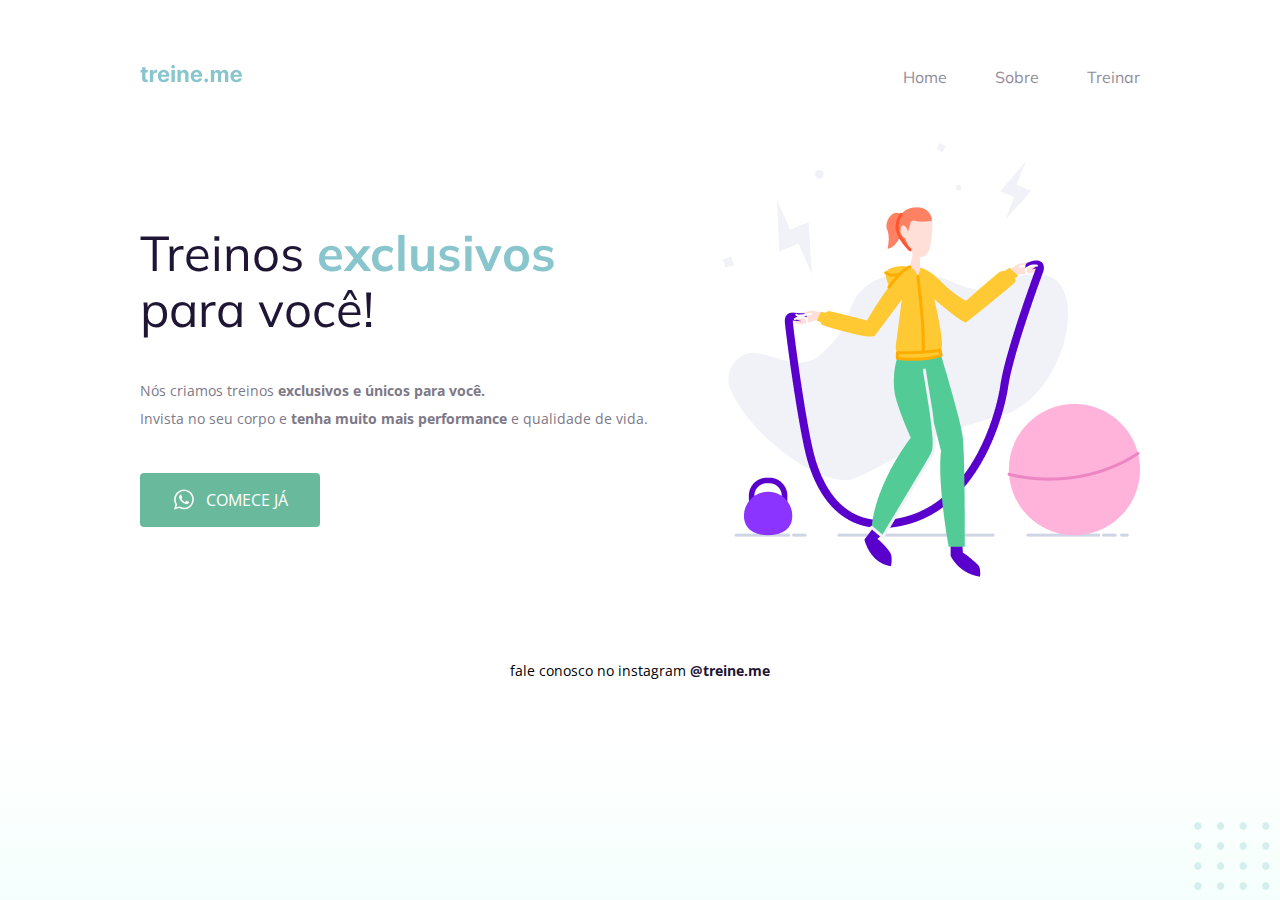
<file: Stage02_acessibilidade/index.html>
<!DOCTYPE html>
<html lang="pt-br">
  <head>
    <link rel="preconnect" href="https://fonts.googleapis.com">
    <link rel="preconnect" href="https://fonts.gstatic.com" crossorigin>

    <meta charset="UTF-8" />
    <meta name="viewport" content="width=device-width, initial-scale=1.0" />
    <title>Treine me</title>

    <link href="https://fonts.googleapis.com/css2?family=Mulish:wght@400;700&family=Open+Sans:wght@400;700&display=swap" rel="stylesheet">

    <link rel="stylesheet" href="style.css">

  </head>
  <body>
    <div class="page">
        <nav>
          <a id="logo" href="#">
            <img src="images/logo.svg" alt="Treine.me" />
          </a>
          <ul>
            <li><a href="#">Home</a></li>
            <li><a href="#">Sobre</a></li>
            <li><a href="#">Treinar</a></li>
          </ul>
        </nav>
    
      <main>
          <section>
          <h1>Treinos <span>exclusivos</span> para você!</h1>

          <p>
            Nós criamos treinos <strong>exclusivos e únicos para você.</strong></br>
            Invista no seu corpo e <strong>tenha muito mais performance</strong> e qualidade de vida.
          </p>

          <button>
              <img src="images/whats.svg" alt="Ícone do whatsapp">
              Comece já
          </button>
          </section>
          <img src="images/img.png" alt="Desenho de uma mulher pulando corta numa academia.">
      </main>
      

        
      </div>
      <footer>
          fale conosco no instagram <a href="https://instagram.com/treineme" target="_blank">@treine.me</a>
      </footer>
    </div>

    <img id="balls" src="images/balls.svg" alt="Bolinhas decorativas verdes no canto inferior direito da página.">

  </body>
</html>
</file>
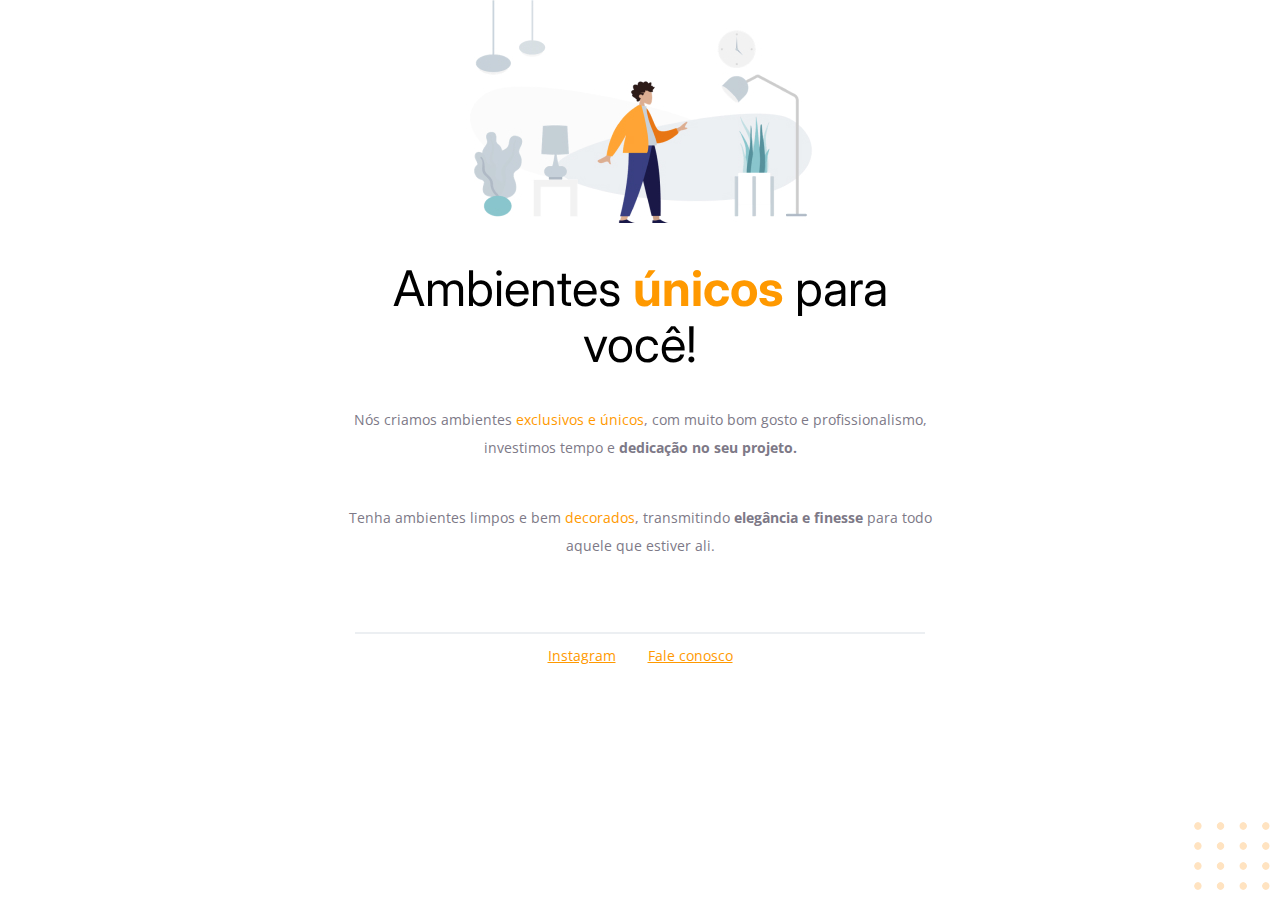
<file: Stage02_desafio/index.html>
<!-- Instrução que define o tipo do documento. -->
<!DOCTYPE html>
<html lang="pt-br">
  <!-- Tag <head> contém as instruções para a página -->
  <head>
    <link rel="preconnect" href="https://fonts.googleapis.com" />
    <link rel="preconnect" href="https://fonts.gstatic.com" crossorigin />
    <meta charset="UTF-8" />
    <meta name="viewport" content="width=device-width, initial-scale=1.0" />
    <title>Móveis customizados</title>

    <link
      href="https://fonts.googleapis.com/css2?family=Inter:wght@400;700&family=Open+Sans:wght@400;700&display=swap"
      rel="stylesheet"
    />

    <link rel="stylesheet" href="style.css" />
  </head>

  <!-- Tag <body> é o corpo do documento, onde tem as informações que serão mostradas. -->
  <body>
    <div id="hero">
      
      <img
      src="images/img1.jpg"
      alt="Desenho de uma pessoa vestindo uma camisa amarela em uma sala com Móveis"
      />
      <h1>Ambientes <span>únicos</span> para você!</h1>
      <p>
        Nós criamos ambientes <span>exclusivos e únicos</span>, com muito
        bom gosto e profissionalismo, investimos tempo e
        <strong>dedicação no seu projeto.</strong>

        <br />
        <br />
      </p>
      <p>
        Tenha ambientes limpos e bem <span>decorados</span>, transmitindo
        <strong>elegância e finesse</strong>
        para todo aquele que estiver ali.
      </p>
    </div>

    <div class="line"></div>
    <div id="footer">
      
      <a target="_blank" href="https://instagram.com/moveisparavoce"
        >Instagram</a
      >
      <a href="mailto:contato@moveisparavoce.com">Fale conosco</a>
    </div>

    

    <img
      id="balls"
      src="images/balls.svg"
      alt="Bolinhas alaranjadas no canto inferior direito da tela"
    />
  </body>
</html>
</file>
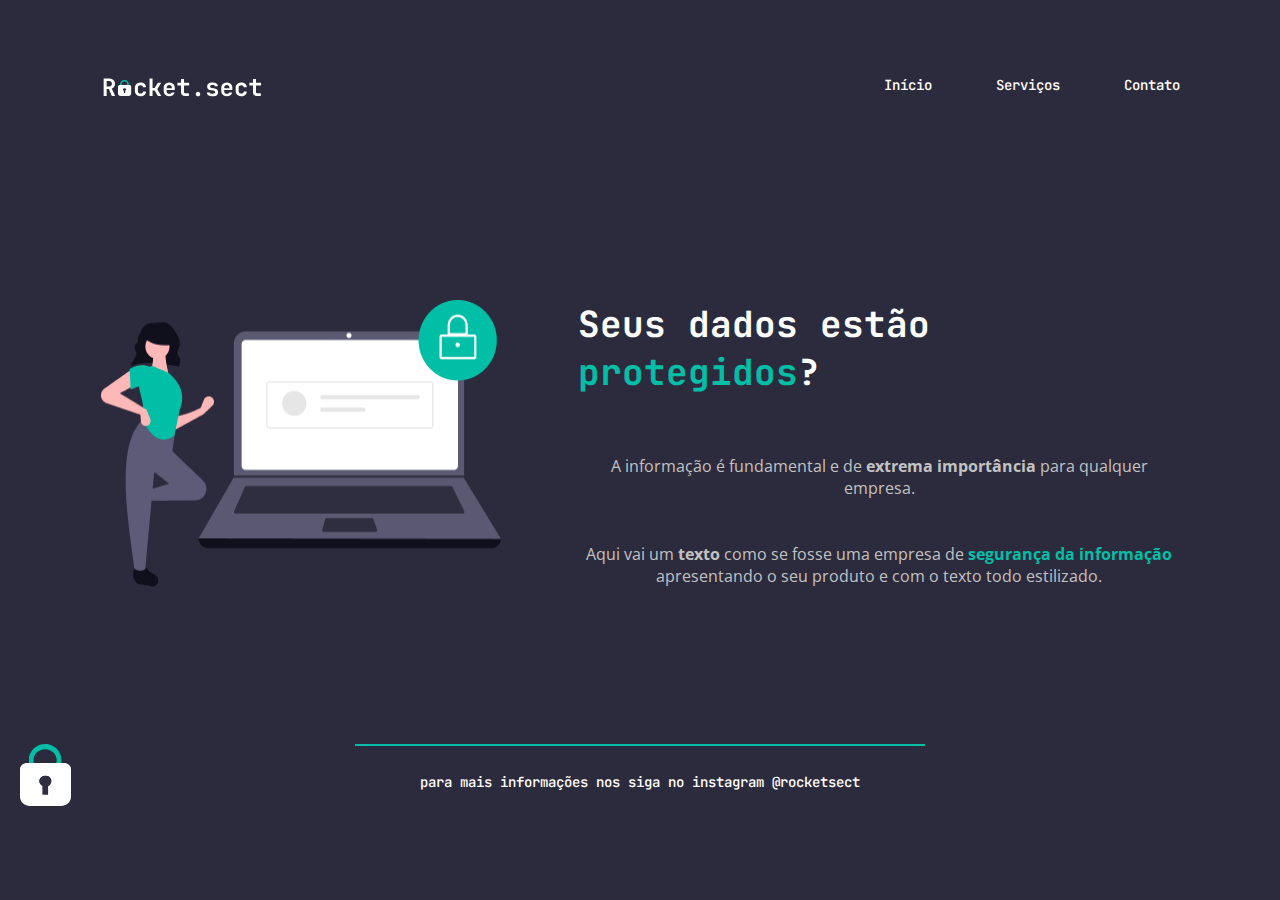
<file: Stage02_novolayout/index.html>
<!DOCTYPE html>
<html lang="pt-br">
<head>
  <link rel="preconnect" href="https://fonts.googleapis.com">
  <link rel="preconnect" href="https://fonts.gstatic.com" crossorigin>
  
  <meta charset="UTF-8">
  <meta http-equiv="X-UA-Compatible" content="IE=edge">
  <meta name="viewport" content="width=device-width, initial-scale=1.0">
  
  <title>Segurança de Dados</title>
  <link href="https://fonts.googleapis.com/css2?family=JetBrains+Mono:wght@500;700&family=Open+Sans&display=swap" rel="stylesheet">
  <link rel="stylesheet" type="text/css" href="style.css" media="screen" />
</head>
<body>
  <header>
    
    
    <img src="./images/logo.svg" alt="logo rocket.sect">    
    <nav>
      <ul>
        <li><a href="#">Início</li></a>
        <li><a href="#">Serviços</li></a>
        <li><a href="#">Contato</li></a>
      </ul>
    </nav>
  </header>
  <main>
    <img src="./images/img1.png" alt="notebook, cadeado e uma mulher em pé ao lado" id="main-img">
    <div class="main-text">
      <h1>Seus dados estão <span>protegidos</span>?</h1>
      <p>
        A informação é fundamental e de <strong>extrema importância</strong> para qualquer</br> empresa.</br></br></br>
        Aqui vai um <strong>texto</strong> como se fosse uma empresa de <span>segurança da informação</span></br>
         apresentando o seu produto e com o texto todo estilizado.
      </p>
    </div>
    
    
  </main>
  <footer>
    <img src="./images/padlock.svg" alt="cadeado logo" id="lockerlogo">
    <div id="footer-text">
      <div id="line"></div>
      
      <p>para mais informações nos siga no instagram <a href="https://www.instagram.com/rocketseat/" target="_blank">@rocketsect</a></p>
    </div>
    
  </footer>
 
</body>
</html>
</file>
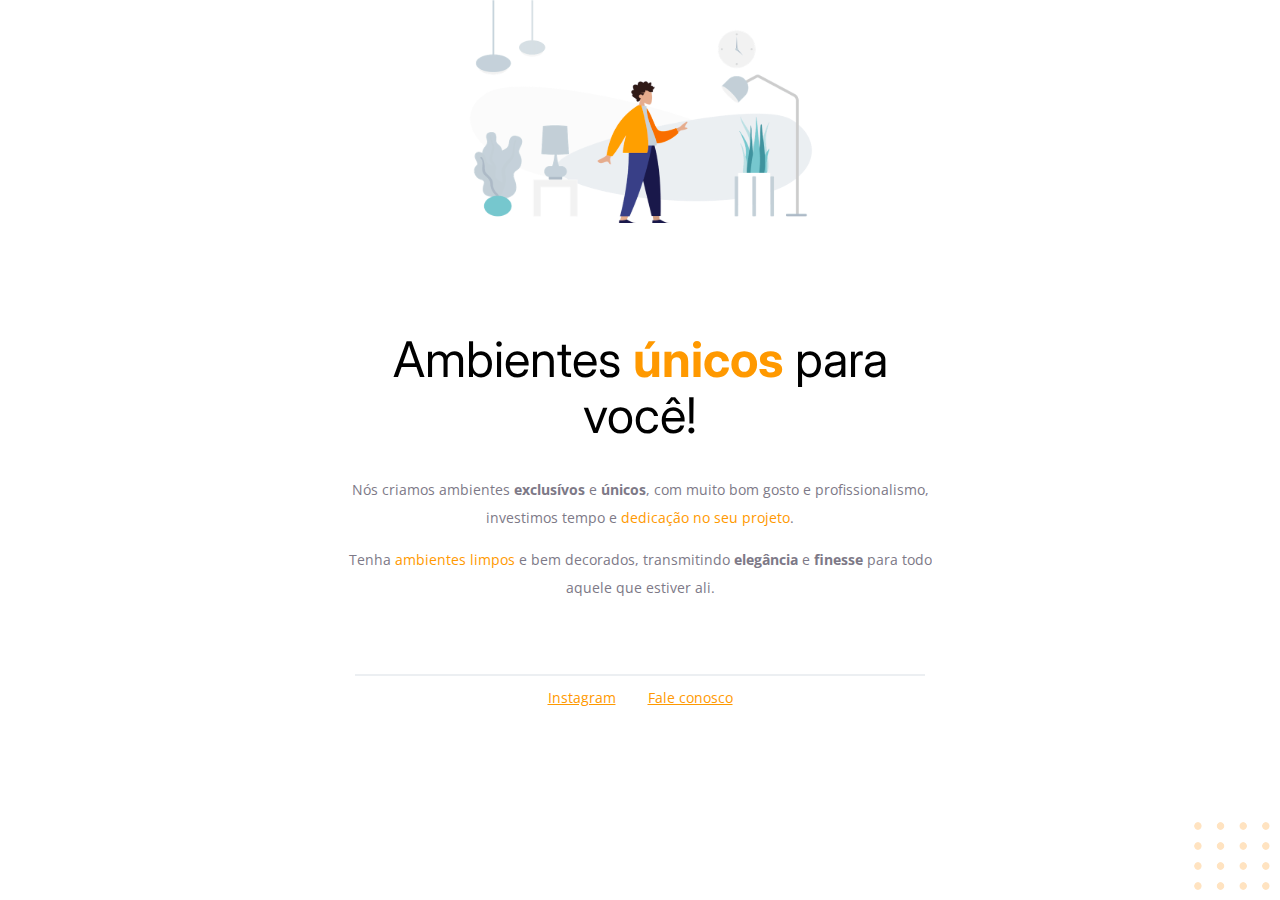
<file: Stage02_parte1/index.html>
<!DOCTYPE html>
<html lang="pt-br">
<head>
    <meta charset="UTF-8">
    <meta name="viewport" content="width=device-width, initial-scale=1.0">
    <title>Document</title>
    <link rel="preconnect" href="https://fonts.googleapis.com">
    <link rel="preconnect" href="https://fonts.gstatic.com" crossorigin>
    <link href="https://fonts.googleapis.com/css2?family=Beth+Ellen&family=Inter:wght@400;700&family=Open+Sans:wght@400;700&display=swap" rel="stylesheet">
    <link rel="stylesheet" href="index.css">

</head>
<body>
    <div id="header">
        <img src="./img/image 1.svg" alt="Imagem Principal"/>
    
        <h1>Ambientes <span>únicos</span> para você!</h1>
        <p>Nós criamos ambientes <strong>exclusívos</strong> e <strong>únicos</strong>,
         com muito bom gosto e profissionalismo, 
         <br/>investimos tempo e <span>dedicação no seu projeto</span>. 
    </p>
    <p>Tenha <span>ambientes limpos</span> e bem decorados, 
        transmitindo <strong>elegância</strong> e <strong>finesse</strong>
        para todo <br/>aquele que estiver ali.
    </p>
    </div>
    
    <div id="footer">
        <div id="line"></div>
        <a target="_blank"id="insta" href="https://www.instagram.com/gabriell.hott/">Instagram</a>
        <a id="contato" href="mailto:gabriell.h97@hotmail.com">Fale conosco</a>
        
    </div>
    <img id="bolas" src="./img/balls-decoration.svg" alt="Decoração de Bolas">
    
</body>
</html>
</file>
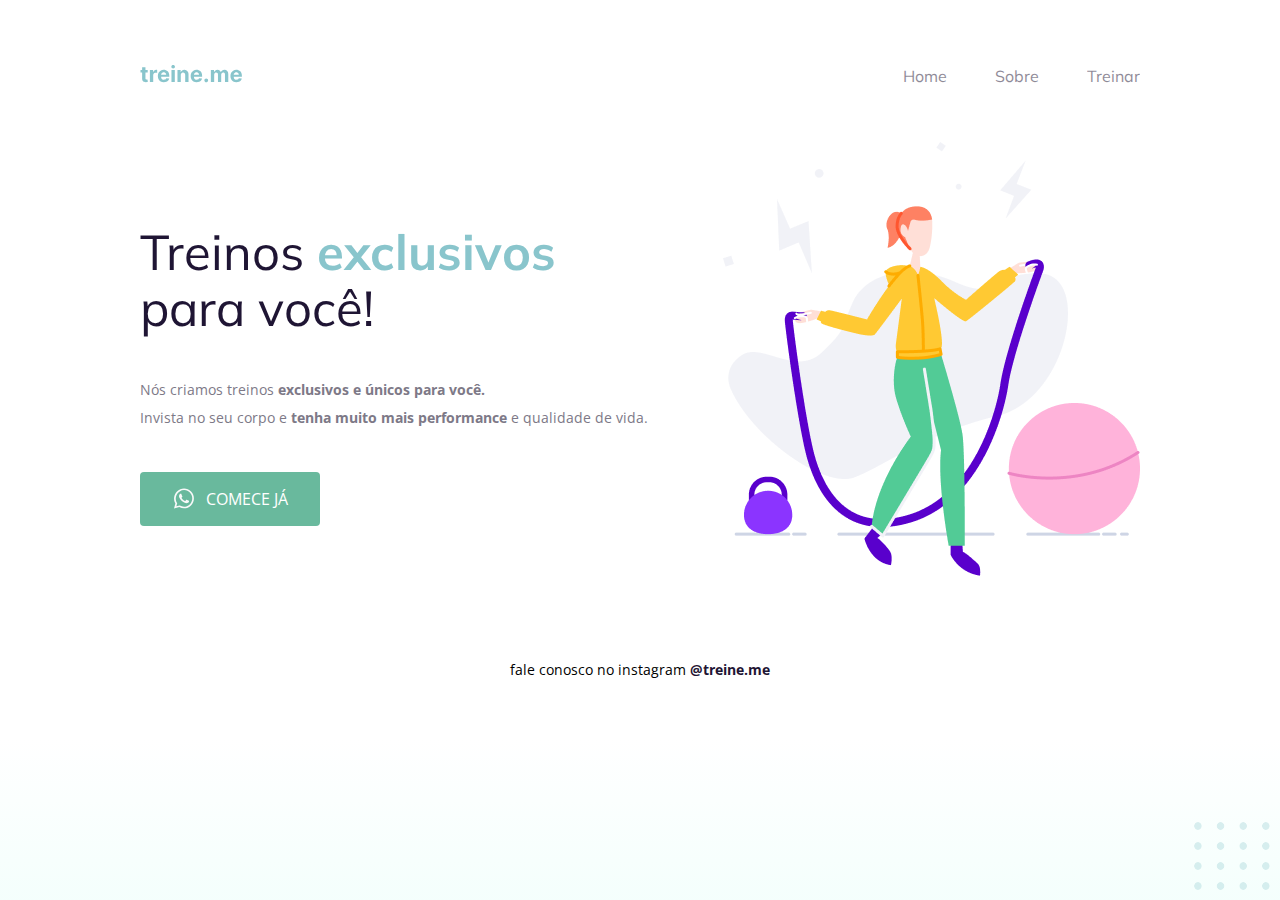
<file: Stage02_parte2/index.html>
<!DOCTYPE html>
<html lang="pt-br">
  <head>
    <link rel="preconnect" href="https://fonts.googleapis.com">
    <link rel="preconnect" href="https://fonts.gstatic.com" crossorigin>

    <meta charset="UTF-8" />
    <meta name="viewport" content="width=device-width, initial-scale=1.0" />
    <title>Treine me</title>

    <link href="https://fonts.googleapis.com/css2?family=Mulish:wght@400;700&family=Open+Sans:wght@400;700&display=swap" rel="stylesheet">

    <link rel="stylesheet" href="style.css">

  </head>
  <body>
    <div class="page">
      
        <nav>
            <a id="logo" href="#">
              <img src="images/logo.svg" alt="Treine.me" />
            </a>
            <ul>
              <li><a href="#">Home</a></li>
              <li><a href="#">Sobre</a></li>
              <li><a href="#">Treinar</a></li>
            </ul>
        </nav>
      
      <main>
          <section>
            
            <h1>Treinos <span>exclusivos</span> para você!</h1>
            <p>
              Nós criamos treinos <strong>exclusivos e únicos para você.</strong></br>
              Invista no seu corpo e <strong>tenha muito mais performance</strong> e qualidade de vida.
            </p>
            <button>
              <img src="images/whats.svg" alt="Ícone do whatsapp">
              Comece já
            </button>
            
          
            
          </section>
          <img src="images/img.png" alt="Desenho de uma mulher pulando corta numa academia.">
      </main>

      <footer>
          fale conosco no instagram <a href="https://instagram.com/treineme" target="_blank">@treine.me</a>
      </footer>
    </div>
    
    <img id="balls" src="images/balls.svg" alt="Bolinhas decorativas verdes no canto inferior direito da página.">

  </body>
</html>
</file>
<file: Stage02_acessibilidade/style.css>
body {
  margin: 0;

  font-family: "Open Sans", sans-serif;

  background: linear-gradient(180deg, rgb(227, 255, 248, 0) 82.08%, rgb(227, 255, 248, 0.38) 100%);

  min-height: 100vh;
}

.page {
  width: 1000px;
  margin: 0 auto;
  padding-top: 65px;
}

nav {
  display: flex;
  justify-content: space-between;
  align-items: center;

  margin-bottom: 55px;
}

ul {
  display: flex;
  gap: 48px;
  list-style: none;
  margin: 0;
  padding: 0;
}

a {
  color: #1f1534;
  text-decoration: none;
}

ul a {
    opacity: 0.5;
}

ul a:hover {
  font-weight: bold;
  opacity: 1;
}

ul,
h1 {
  font-family: "Mulish", sans-serif;
}

main {
  display: flex;
  align-items: center;
  justify-content: space-between;
}

h1 {
  font-size: 49px;
  line-height: 56px;
  color: #1f1534;

  font-weight: normal;

  width: 490px;
}

h1 span {
  color: #89c5cc;
  font-weight: bold;
}

p {
  font-size: 14px;
  line-height: 28px;
  color: #7d7987;

  margin: 40px 0;
}

button {
  color: white;
  text-transform: uppercase;
  font-family: "Open Sans", sans-serif;
  font-size: 16px;
  background: #69B99D;
  border: 0;
  padding: 14px 32px 15px;

  display: flex;
  align-items: center;
  justify-content: center;
  gap: 10px;

  border-radius: 4px;

  cursor: pointer;
}

footer {
  font-size: 14px;
  line-height: 28px;

  text-align: center;

  margin-top: 80px;
}

footer a {
  font-weight: bold;
}

#balls {
    position: fixed;
    bottom: 0;
    right: 0;
}
</file>
<file: Stage02_desafio/style.css>
body {
  font-family: "Open Sans", sans-serif;
  text-align: center;
  margin: 0;
}

#hero {
    width: 592px;
    margin: 0 auto 72px;
}

img {
    margin: 0px;
}

h1 {
  font-family: "Inter", sans-serif;
  font-size: 49px;
  line-height: 56px;
  font-weight: normal;
}

h1 span {
  font-weight: bold;

  margin-bottom: 32px;
}

span, a {
  color: #ff9900;
}

p, #footer {
  color: #7d7987;
  font-size: 14px;
  line-height: 28px;
}

#footer a + a {
    margin-left: 28px;
}

.line {
    width: 568px;
    height: 0;

    margin: 0 auto 8px;

    border: 1px solid #ECEFF2;
}

#balls {
    position: fixed;
    bottom: 0;
    right: 0;
}
</file>
<file: Stage02_novolayout/style.css>
*{
    margin:0;
    padding:0;
    background: #2C2B3D;
    justify-content: center;
  }
  header{
    display:flex;
    margin: 71px 100px 201px;
    justify-content: space-between;

  }
  
  li a:hover{
    color:#CAC6C6;
    cursor: pointer;
  }
  main{
    display:flex;
    margin: 101px 100px 157px;

  }

  #main-img{
    margin-right: 77px;
  }

  #main-text{
    display:flex;
  }
  
  main h1{
    color:#FFFFFF;
    font-family: 'JetBrains Mono', monospace;
    font-weight: 700;
    font-size: 36px;
    margin-bottom: 59px;

  }

  span{
    color:#00BFA6;
    font-weight: 700;
  }

  main p{
    font-family: 'Open Sans', sans-serif;
    
    font-style: normal;
    font-weight: 400;
    font-size: 16px;    
    text-align: center;
    color: #C2C2C2;
  }
  ul{
    display: flex;
    flex-direction: row;
    align-items: center;
    list-style:none;
    padding: 0px;
    gap: 64px;
    font-family: 'JetBrains Mono', monospace;
    font-style: normal;
    font-weight: 500;
    font-size: 14px;
    line-height: 28px;
  }
  
  ul li a{
    text-decoration:none;
    color:#FFFFFF;
    
  }
  #line{
  border: 1px solid #00BFA6;
  width: 568px;
  height: 0px;
  margin-bottom: 27px;
  }
  #footer-text a:hover{
    color:#CAC6C6;
    cursor: pointer;
  }

  footer{
    display: flex;
    justify-content: center;
    font-family: 'JetBrains Mono', monospace;
    color:#FFFFFF;
    font-style: normal;
    margin-top:157px;
    text-align: center;

  }
  footer a{
    text-decoration: none;
    color:#FFFFFF;  
  }

  #lockerlogo{
    position:absolute;
    width: 51px;
    height: 62px;
    left: 20px;
    top: auto;
  }
  #footer-text{
    
    text-align: center;
    justify-content: center;
    margin:0px 356px 0px;
    font-weight: 500;
    font-size: 14px;  

  }
</file>
<file: Stage02_parte1/index.css>
body{
    margin:0;
    justify-content: center;
    text-align: center ;
}

#header{
    width: 592px;   
    margin: 0px auto 72px;
    
}

#header img{
    margin-bottom: 72px;
}



h1{
    font-family: 'Inter', sans-serif;
    font-size: 49px;
    line-height: 56px;
    font-weight: normal;
    margin-bottom: 32px;
}


h1 span{
    font-weight: bold;
}
p, a{
    font-family: 'Open Sans', sans-serif;
    color:#7D7987;
    font-size: 14px;
    line-height: 28px;
}

a, span{
    color: #FF9900;

}

a + a{
    margin-left: 28px;
}

#line{
    width: 568px;
    height: 0;
    border: 1px solid #ECEFF2;
    margin:0 auto 8px;
}

#bolas{
    position:fixed;
    bottom: 0;
    right: 0;
}
</file>
<file: Stage02_parte2/style.css>
body {
    margin: 0;
    
    font-family: "Open Sans", sans-serif;
    
    background: linear-gradient(180deg, rgb(227, 255, 248, 0) 82.08%, rgb(227, 255, 248, 0.38) 100%);
  
    min-height: 100vh;
  }

  main{
    display:flex;
    align-items: center;
    justify-content: space-between;
  }
  
  .page {
    
    width: 1000px;
    margin: 0 auto;
    padding-top: 65px;
  }
  
  nav {
    display: flex;
    justify-content: space-between;
    gap: 635px;
    align-items: center;
    font-family: 'Mulish', sans-serif;
    margin-bottom: 55px;
  }
  
  ul {
    display: flex;
    list-style: none;
    gap:48px;
    margin: 0;
    padding: 0;
  }
  
  a {
    color: #1f1534;
    text-decoration: none;
  }
  
  ul li a {
      
      opacity: 0.5;
  }
  
  ul li a:hover {
    font-weight: bold;
    opacity: 1;
  }
  
  h1,
  ul {
    font-family: "Mulish", sans-serif;
  }
  
  h1 {
    font-size: 49px;
    line-height: 56px;
    color: #1f1534;
  
    font-weight: normal;
  
    width: 490px;
  }
  
  h1 span {
    color: #89c5cc;
    font-weight: bold;
  }
  
  section p {
    font-size: 14px;
    line-height: 28px;
    color: #7d7987;
    
    margin: 40px 0;
  }
  
  button {
    color: white;
    font-family: "Open Sans", sans-serif;
    font-size: 16px;
    background: #69B99D;
    border: 0;
    padding: 14px 32px 15px;
    display: flex;
    text-align: center;
    justify-content: center;
    gap: 10px;
    text-transform: uppercase;
    border-radius: 4px;
    align-items: center;
    cursor: pointer;
  }
  
  button:hover {
      background: #4EA788;
  }
  
  footer {
    font-size: 14px;
    line-height: 28px;
  
    text-align: center;
  
    margin-top: 80px;
  }
  
  footer a {
    font-weight: bold;
  }
  
  #balls {
      position:fixed;
      bottom: 0;
      right: 0;
  }
</file>
